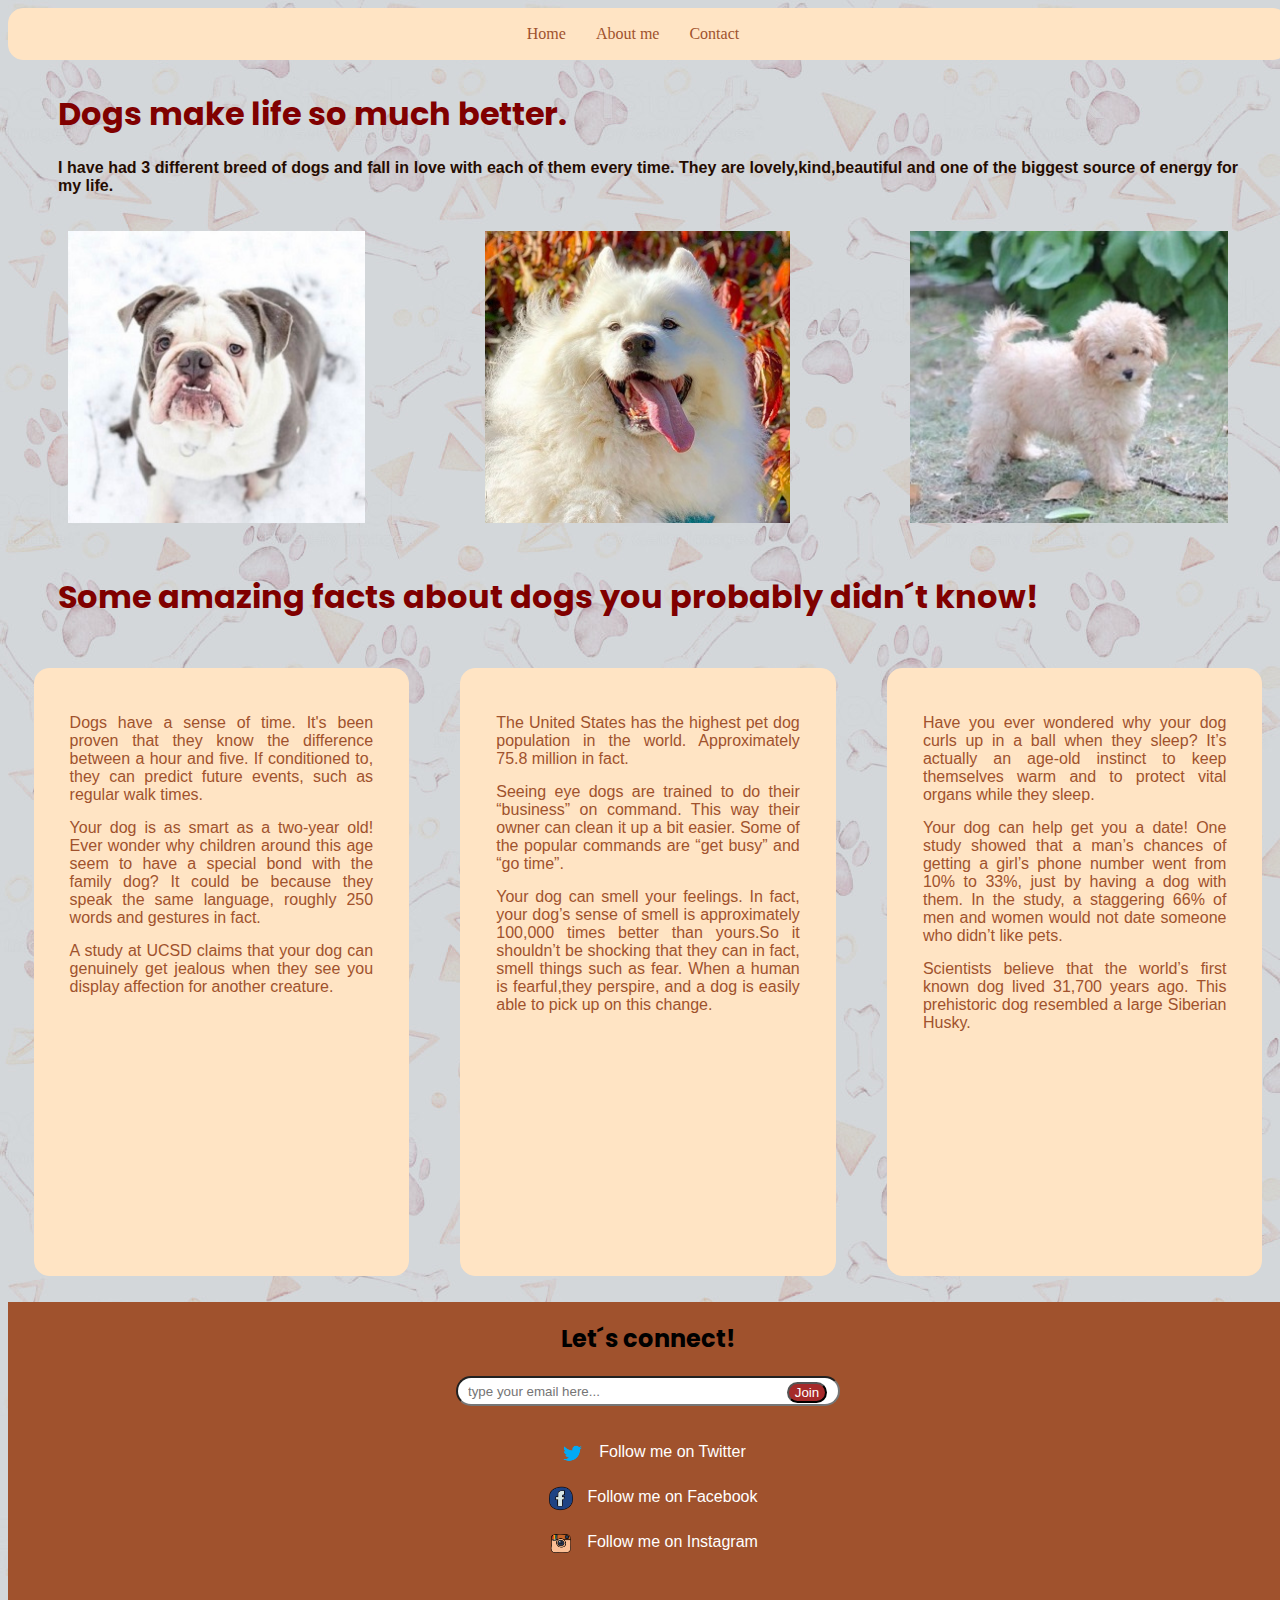
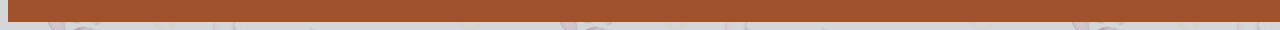
<file: index.html>
<!DOCTYPE html>
<html lang="en">
<head>
    <meta charset="UTF-8">
    <meta name="viewport" content="width=device-width, initial-scale=1.0">
    <meta http-equiv="X-UA-Compatible" content="ie=edge">
    <title>Document</title>
    <link rel="stylesheet" href="/CSS/stylesheet.css">
    <link href="https://fonts.googleapis.com/css?family=Poppins&display=swap" rel="stylesheet">
    
</head>
<body>
        <header>
            <nav>
                <ul>
                    <li><a href="#">Home</a></li>
                    <li><a href="#">About me</a></li>
                    <li><a href="#">Contact</a></li>
                </ul>    
            </nav>
        </header>

        <main>
            <h1>Dogs make life so much better.</h1>
            <p>I have had 3 different breed of dogs and fall in love with each of them every time.
                They are lovely,kind,beautiful and one of the biggest source of energy for my life.
            </p>
        </main>
        <div class="images">
            <div class="img1">
                <img  src="/img/IMG_0309edit.jpg" alt="barney">
                    <div class="description-img1">
                        <p>Barney was a Blue English bulldog.
                            He was very rare and special because his color.<a href="/barney/Barney.html">Read more...</a></p>
                    </div>
            </div>
            <div class="img2">    
                <img src="img/panbe.JPG" alt="panbe">
                    <div class="description-img2">
                        <p>Panbe is a Samoyed.She is so active,beautiful and lovely.<a href="/panbe/Panbe.html">Read more...</a></p>
                    </div>
            </div>
            <div class="img3">    
                <img src="img/IMG_0579edit.jpg" alt="ginger">
                    <div class="description-img3">
                        <p>Ginger is a Toy poodle. She is so funny and cute.<a href="/ginger/Ginger.html">Read more...</a></p>
                    </div>
            </div>    
        </div>

    
        <h1>Some amazing facts about dogs you probably didn´t know!</h1>
            <article>
                <section>
                    <p>Dogs have a sense of time. It's been proven that they know the difference between
                        a hour and five. If conditioned to, they can predict future events, such as regular walk times.</p>
                    <p>Your dog is as smart as a two-year old! Ever wonder why children around this age seem to have a 
                        special bond with the family dog? It could be because they speak the same language, roughly 250
                        words and gestures in fact.</p>
                    <p>A study at UCSD claims that your dog can genuinely get jealous when they see you display affection
                        for another creature.</p> 
                </section>
                <section>
                    <p>The United States has the highest pet dog population in the world. Approximately 75.8 million in
                    fact.</p>
                    <p>Seeing eye dogs are trained to do their “business” on command. This way their owner can clean
                        it up a bit easier. Some of the popular commands are “get busy” and “go time”.</p> 
                    <p>Your dog can smell your feelings. In fact, your dog’s sense of smell is approximately 100,000
                        times better than yours.So it shouldn’t be shocking that they can in fact, smell things such
                    as fear. When a human is fearful,they perspire, and a dog is easily able to pick up on this change.</p>
                </section>
                <section>
                    <p>Have you ever wondered why your dog curls up in a ball when they sleep? It’s actually
                        an age-old instinct to keep themselves warm and to protect vital organs while they sleep.</p> 
                    <p>Your dog can help get you a date! One study showed that a man’s chances of getting a girl’s
                        phone number went from 10% to 33%, just by having a dog with them. In the study, a staggering 
                        66% of men and women would not date someone who didn’t like pets.</p>
                    <p>Scientists believe that the world’s first known dog lived 31,700 years
                        ago. This prehistoric dog resembled a large Siberian Husky.</p>
                </section >                  
            </article>

        <footer>
            <div class="connect">
                <h2>Let´s connect!</h2>
                <input type="email" name="email" placeholder="type your email here...">
                    <button>Join</button>
            </div>    
                <div class="details">
                    <div class="detail">
                        <img src="/img/twitter.png" width="25" height="25" alt="twitter">
                        <a href="#">Follow me on Twitter</a>
                    </div>  
                    <div class="detail">
                        <img src="/img/facebook-circled.png" width="25" height="25" alt="facebook">
                        <a href="#">Follow me on Facebook</a>
                    </div>
                    <div class="detail">
                        <img src="/img/instagram.png" width="25" height="25" alt="instagram">
                        <a href="#">Follow me on Instagram</a>
                    </div>
                </div>
            

        </footer>
</body>
</html>
</file>
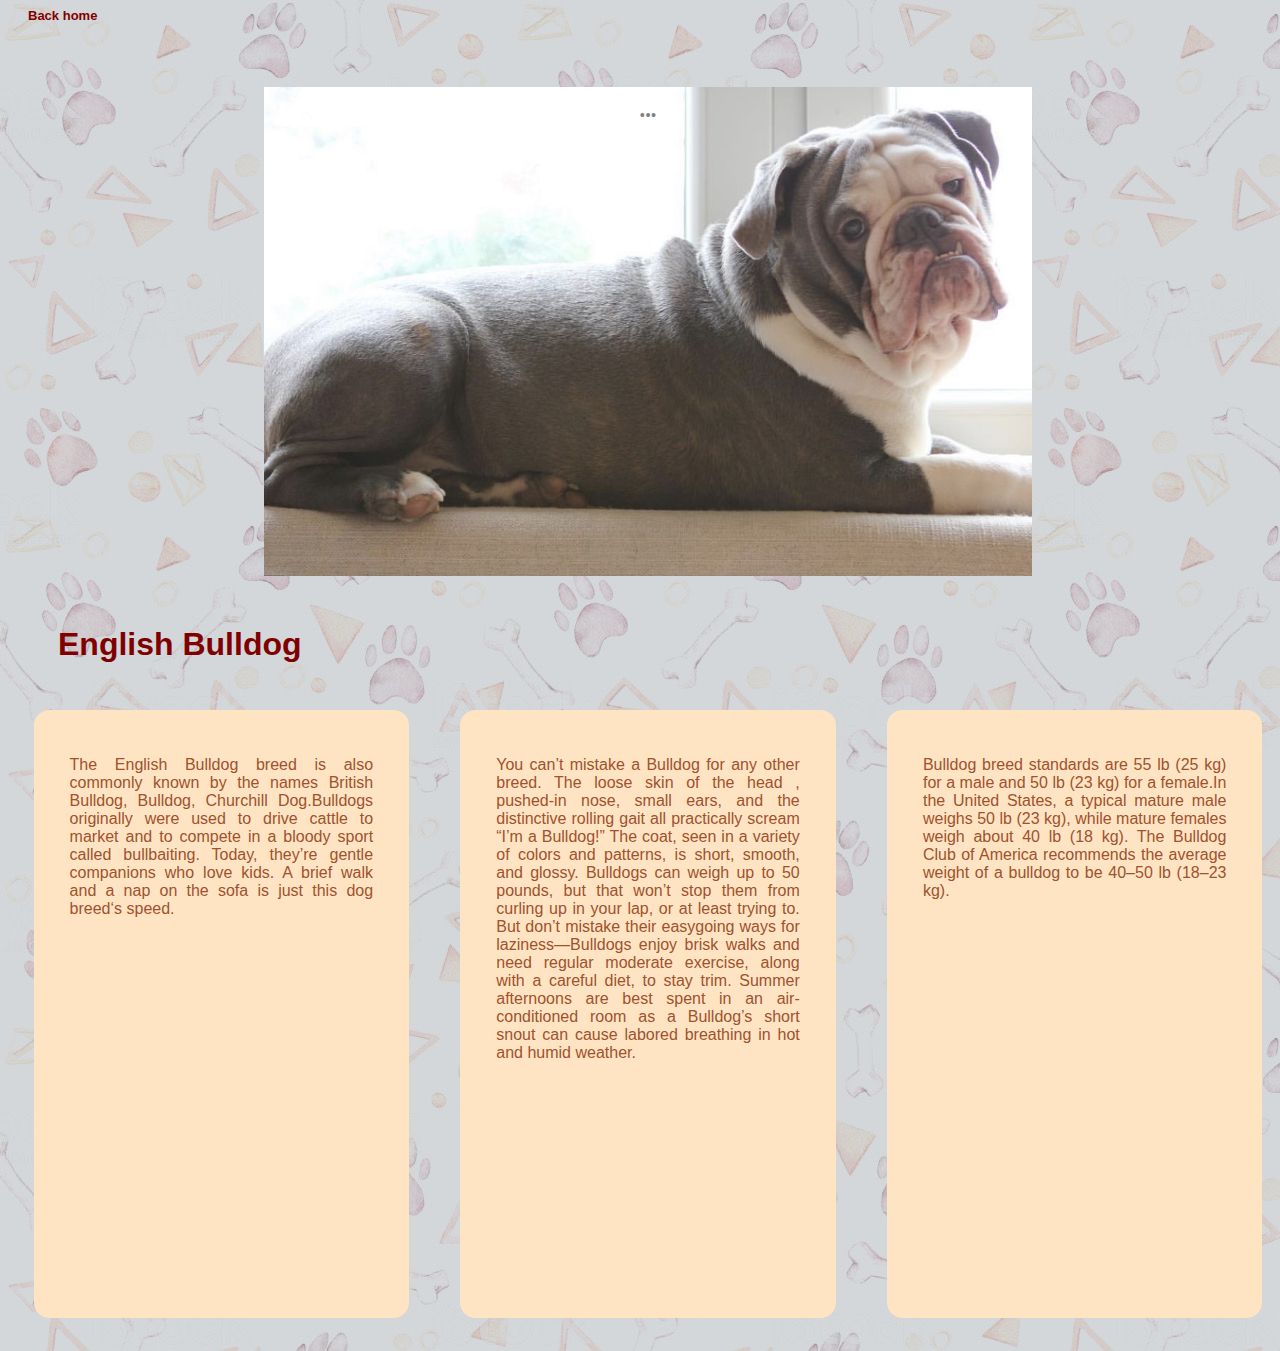
<file: barney/Barney.html>
<!DOCTYPE html>
<html lang="en">
<head>
    <meta charset="UTF-8">
    <meta name="viewport" content="width=device-width, initial-scale=1.0">
    <meta http-equiv="X-UA-Compatible" content="ie=edge">
    <title>Document</title>
    <link rel="stylesheet" href="/CSS/stylesheet.css">
    <script  src="/js/jquery.js"></script>
    <script  src="/js/cycle2.js"></script>
</head>
<body>
    <a class="back" href="/index.html">Back home</a>
        <main>
            <div class="space">
                <div class="cycle-slideshow slider-manual">
                    <span class="cycle-prev">&laquo;</span>
                    <span class="cycle-next">&raquo;</span>
                    <span class="cycle-pager"></span>
                    <img src="/img/IMG_b1.jpg" alt="barney1">
                    <img src="/img/img-b2.jpg" alt="barney2">
                    <img src="/img/IMG_b33.jpg" alt="barney3">
                </div>
            </div>
        </main>    
        <h1>English Bulldog</h1>
        <article>
            <section>    
                <p>The English Bulldog breed is also commonly known by the names British Bulldog,
                    Bulldog, Churchill Dog.Bulldogs originally were used to drive cattle to market and to compete in a bloody sport called bullbaiting.
                    Today, they’re gentle companions who love kids. A brief walk and a nap on the sofa is 
                    just this dog breed‘s speed.</p>
            </section>
            <section>     
                <p>You can’t mistake a Bulldog for any other breed. The loose skin of the head
                    , pushed-in nose, small ears,
                    and the distinctive rolling gait all practically scream “I’m a Bulldog!” The coat, seen in 
                    a variety of colors and patterns, is short, smooth, and glossy. Bulldogs can weigh up to
                    50 pounds, but that won’t stop them from curling up in your lap, or at least trying to.
                        But don’t mistake their easygoing ways for laziness—Bulldogs enjoy brisk walks and need
                        regular moderate exercise, along with a careful diet, to stay trim. Summer afternoons
                        are best spent in an air-conditioned room as a Bulldog’s short snout can cause labored 
                        breathing in hot and humid weather.</p>
            </section>
            <section>           
                <p>Bulldog breed standards are 55 lb (25 kg) for a male and 50 lb (23 kg) for a female.In the 
                    United States, a typical mature male weighs 50 lb (23 kg), while mature females weigh about 40 lb (18 kg).
                    The Bulldog Club of America recommends the average weight of a bulldog to be 40–50 lb (18–23 kg).</p>
            </section>                       
        </article>
    

</body>
</html>
</file>
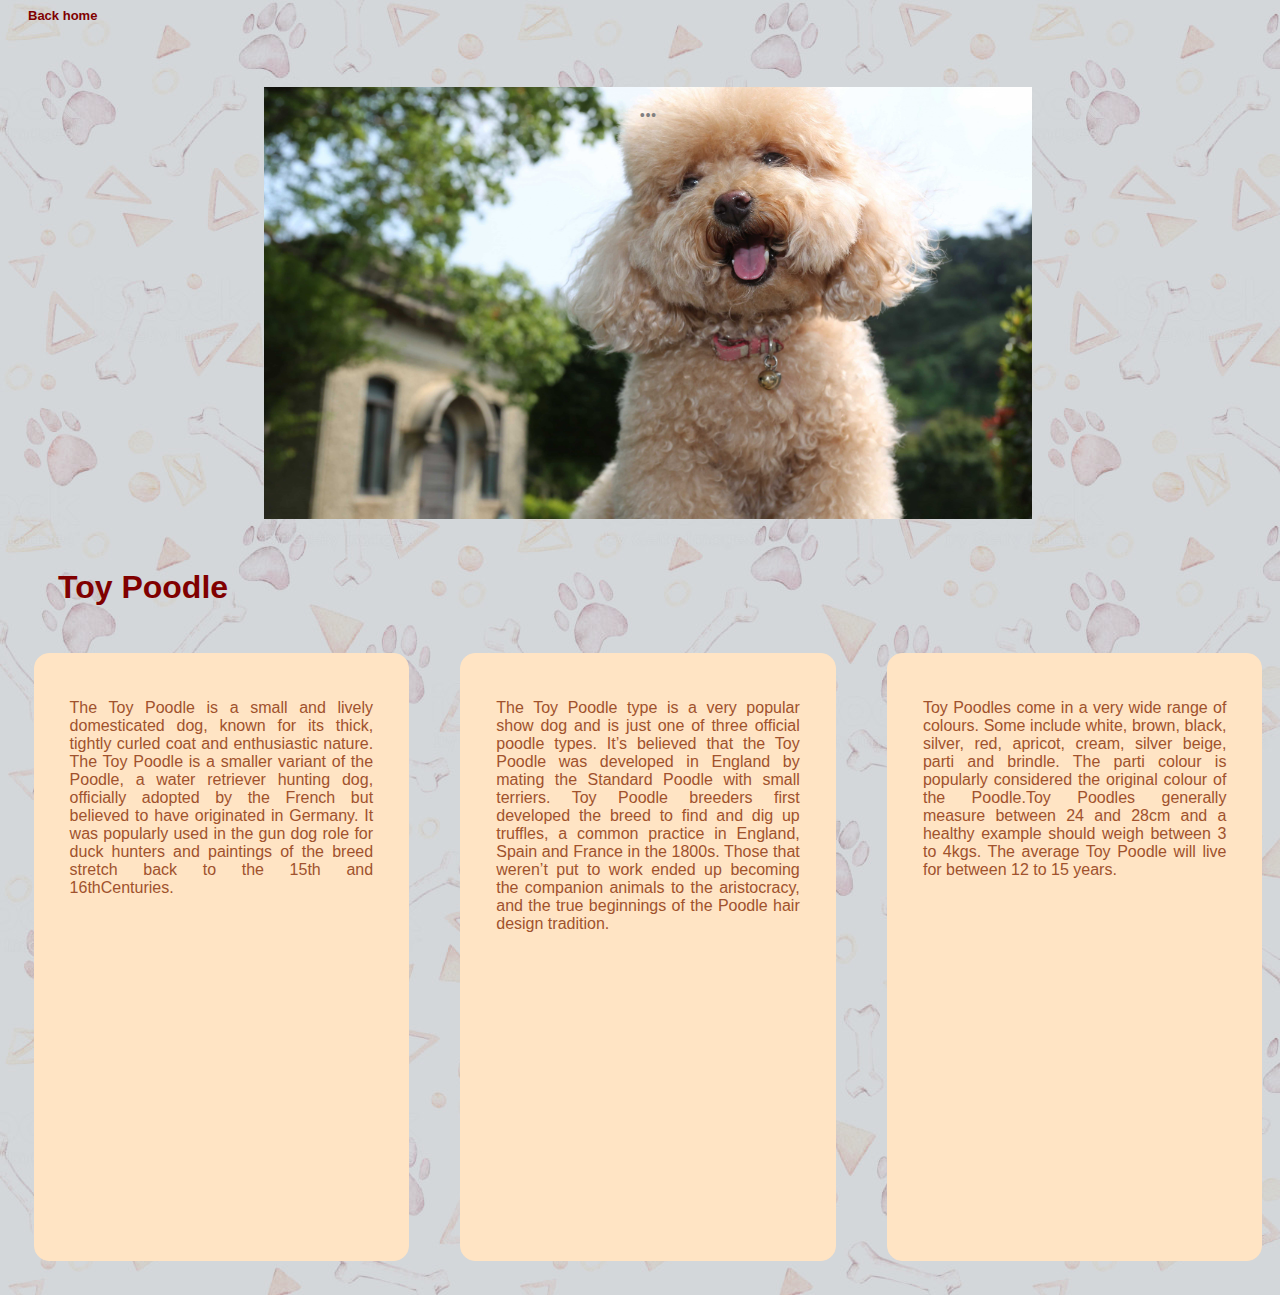
<file: ginger/Ginger.html>
<!DOCTYPE html>
<html lang="en">
<head>
    <meta charset="UTF-8">
    <meta name="viewport" content="width=device-width, initial-scale=1.0">
    <meta http-equiv="X-UA-Compatible" content="ie=edge">
    <title>Document</title>
    <link rel="stylesheet" href="/CSS/stylesheet.css">
    <script  src="/js/jquery.js"></script>
    <script  src="/js/cycle2.js"></script>
</head>
<body>
    <a class="back" href="/index.html">Back home</a>
        <main>
            <div class="space">
                <div class="cycle-slideshow slider-manual">
                    <span class="cycle-prev">&laquo;</span>
                    <span class="cycle-next">&raquo;</span>
                    <span class="cycle-pager"></span>
                    <img src="/img/ginger1.jpg" alt="ginger1">
                    <img src="/img/ginger2.jpg" alt="ginger2">
                    <img src="/img/ginger3.jpg" alt="ginger3">
                </div>
            </div>
        </main>    
        <h1>Toy Poodle</h1>
        <article>
            <section>
                <p>The Toy Poodle is a small and lively domesticated dog, known for its thick,
                    tightly curled coat and enthusiastic nature. The Toy Poodle is a smaller variant 
                    of the Poodle, a water retriever hunting dog, officially adopted by the French but
                    believed to have originated in Germany. It was popularly used in the gun dog role
                    for duck hunters and paintings of the breed stretch back to the 15th and
                        16thCenturies.</p>
            </section>
            <section>
                <p>The Toy Poodle type is a very popular show dog and is just one of three official poodle
                    types. It’s believed that the Toy Poodle was developed in England by mating the
                    Standard Poodle with small terriers. Toy Poodle breeders first developed the breed
                    to find and dig up truffles, a common practice in England, Spain and France in the
                        1800s. Those that weren’t put to work ended up becoming the companion animals to
                        the aristocracy, and the true beginnings of the Poodle hair design tradition.</p>     
            </section>
            <section>
                <p>Toy Poodles come in a very wide range of colours. Some include white, brown, black, 
                    silver, red, apricot, cream, silver beige, parti and brindle. The parti colour is 
                    popularly considered the original colour of the Poodle.Toy Poodles generally measure 
                    between 24 and 28cm and a healthy example should weigh between 3 to 4kgs. The average 
                    Toy Poodle will live for between 12 to 15 years.</p>
                        
            </section>                       
        </article>
        
    
</body>
</html>
</file>
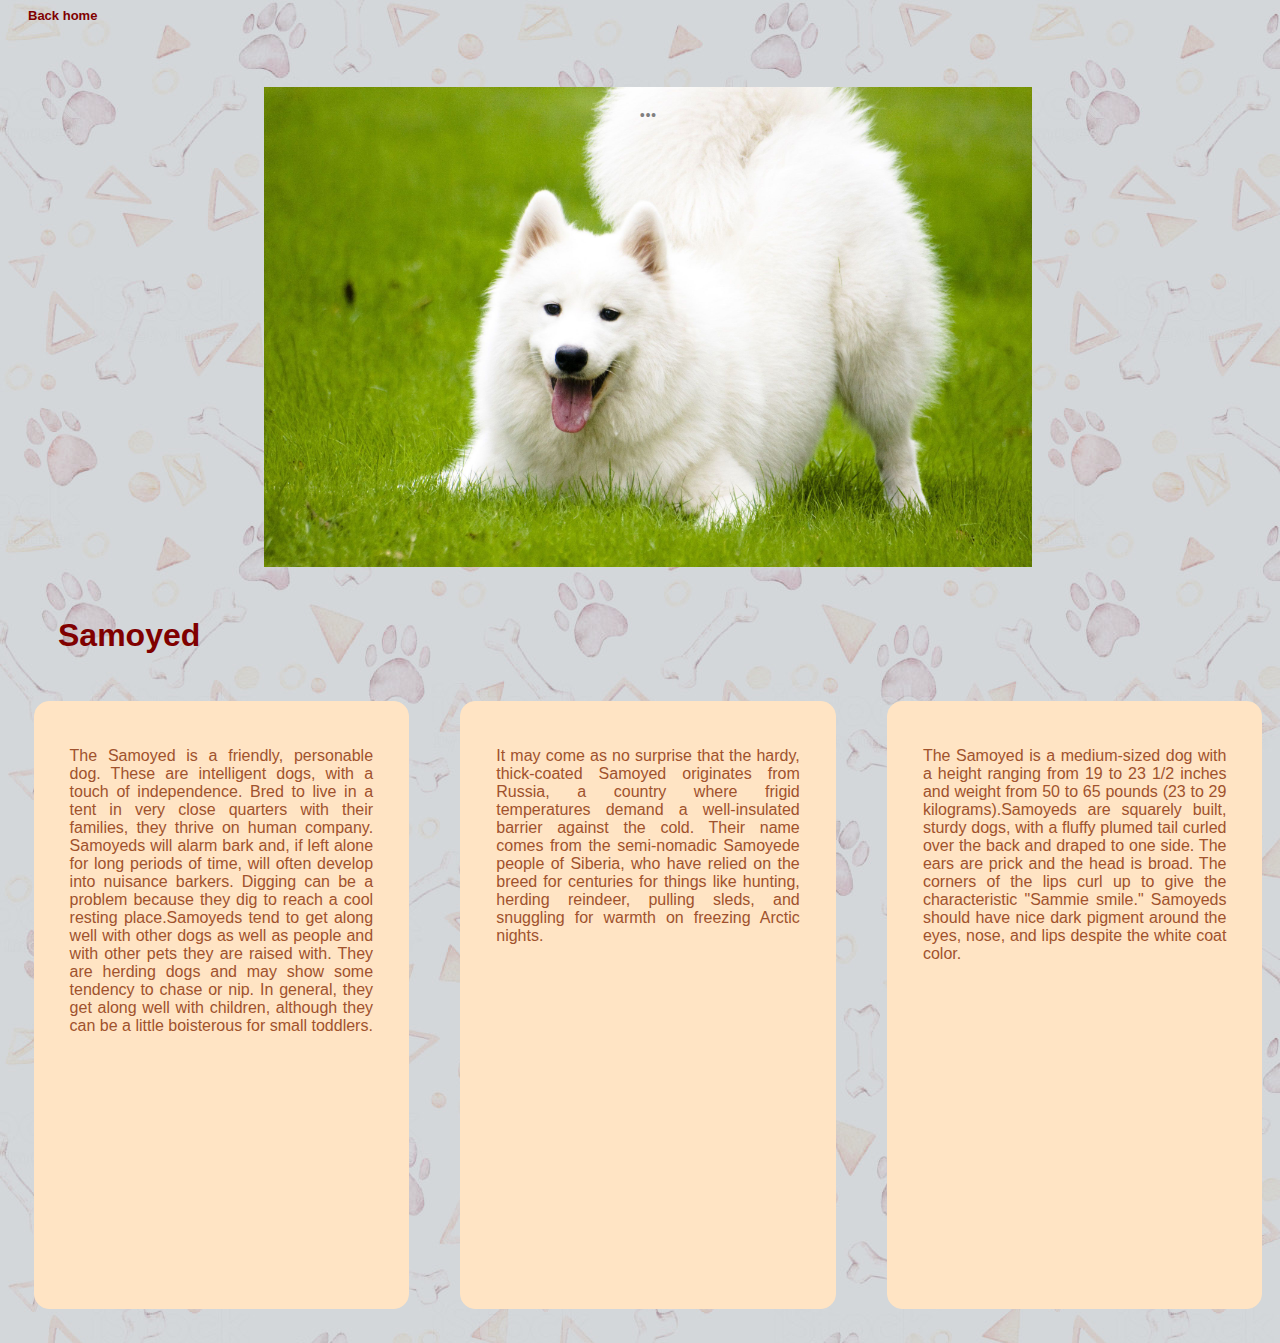
<file: panbe/Panbe.html>
<!DOCTYPE html>
<html lang="en">
<head>
    <meta charset="UTF-8">
    <meta name="viewport" content="width=device-width, initial-scale=1.0">
    <meta http-equiv="X-UA-Compatible" content="ie=edge">
    <title>Document</title>
    <link rel="stylesheet" href="/CSS/stylesheet.css">
    <script  src="/js/jquery.js"></script>
    <script  src="/js/cycle2.js"></script>
</head>
<body>
    <a class="back" href="/index.html">Back home</a>
    
        <main>
            <div class="space">
                <div class="cycle-slideshow slider-manual">
                    <span class="cycle-prev">&laquo;</span>
                    <span class="cycle-next">&raquo;</span>
                    <span class="cycle-pager"></span>
                    <img src="/img/panbe1.jpg" alt="panbe1">
                    <img src="/img/panbe2+.jpg" alt="panbe2">
                    <img src="/img/panbe3+.jpg" alt="panbe3">
                </div>    
            </div>
        </main>    
        <h1>Samoyed</h1>
        <article>
            <section>
                <p>The Samoyed is a friendly, personable dog. These are intelligent dogs, with a touch of 
                    independence. Bred to live in a tent in very close quarters with their families, they
                    thrive on human company. Samoyeds will alarm bark and, if left alone for long periods
                    of time, will often develop into nuisance barkers. Digging can be a problem because 
                    they dig to reach a cool resting place.Samoyeds tend to get along well with other dogs
                    as well as people and with other pets they are raised with. They are herding dogs and
                        may show some tendency to chase or nip. In general, they get along well with
                        children, although they can be a little boisterous for small toddlers.</p>    
            
            </section>
            <section>
                <p>It may come as no surprise that the hardy, thick-coated Samoyed originates from Russia,
                    a country where frigid temperatures demand a well-insulated barrier against the cold.
                    Their name comes from the semi-nomadic Samoyede people of Siberia, who have relied 
                    on the breed for centuries for things like hunting, herding reindeer, pulling sleds, 
                    and snuggling for warmth on freezing Arctic nights. </p>     
            
            </section>
            <section>
                <p>The Samoyed is a medium-sized dog with a height ranging from 19 to 23 1/2 inches and
                    weight from 50 to 65 pounds (23 to 29 kilograms).Samoyeds are squarely built,
                    sturdy dogs, with a fluffy plumed tail curled over the back and draped to one side.
                    The ears are prick and the head is broad. The corners of the lips curl up to give the
                    characteristic "Sammie smile." Samoyeds should have nice dark pigment around the eyes,
                    nose, and lips despite the white coat color.</p>           
            
            </section>                       
        </article>
        
    
</body>
</html>
</file>
<file: CSS/stylesheet.css>
*{
    box-sizing: border-box;
    text-align: justify;
}

body{
    background: url(/img/background666.jpg);
    width: 100%;
    display: grid;
    grid-template-columns: 100%;
    grid-row: auto;
    grid-template-areas: "header"
                         "main"
                         "img1"
                         "img2"
                         "img3"
                         "h1"
                         "article"
                         "footer";
}

/* header menu css satrted------------------*/
header{
    grid-area: header;
    display:flex;
    width: 100%;
    justify-content: center;
    align-items: center;
    background-color: #FFE4C4 ;
    border: 1px solid #FFE4C4;
    border-radius: 15px;
}
/*header menu css finished-------------------------*/


/* nav css code satrted-------------------------------------------*/
nav ul{
    list-style: none;
    display: flex;
    padding: 0;
    width: 100%;
}

nav ul li{
    position: relative;
    margin-right: 30px;

}

nav ul li a{
    color: #A0522D ;
    display: flex;
    text-decoration: none;
    text-align: center;
    font-family: 'Fredoka One', cursive;
}


/* nav css code finished-------------------------------------*/

main{
    grid-area: main;

}

h1{
    grid-area: h1;
    margin-left: 50px;
    margin-top: 30px;
    font-family: 'Poppins', sans-serif;
    color:	#800000;
}

p{
    font-family: Arial, Helvetica, sans-serif;
}

main p{ 
    color: rgb(37, 12, 1);
    margin-left: 50px;
    margin-right: 50px;
    font-weight: 600;
}

/* images css code started---------------------*/

.img1{ grid-area: img1;}
.img2{ grid-area: img2;}
.img3{ grid-area: img3;}

.img1,.img2,.img3{
    position: relative;
    overflow: hidden;
    transition:all 2s ;
    margin: 20px 60px ;
}

.img1 img,
.img2 img,
.img3 img{
    width: 100%;
    display: block;
}

.description-img1,.description-img2 ,.description-img3{
    position: unset;
    bottom: 0;
    left: 0;
    background-color: rgba(179, 172, 172, 0.55);
    padding: 10px 20px;
    font-size: small;
    font-family: Arial, Helvetica, sans-serif;
    font-weight: bold;
    height: 90px;
    width: 100%;
    transition: all 1s;
}

.description-img1 a,.description-img2 a,.description-img3 a{
    text-decoration: none;
    color: #A52A2A;
    font-weight: 900;
}


/*images css code finished----------------------------------------*/




/* content css code started----------------------*/
article{
    grid-area: article;
    display: flex;
    flex-direction: column;
    justify-content: center;
    align-items: center;
}

article section{
    width: 25rem;
    height: 38rem;
    background:#FFE4C4 ;
    border: 1px solid #FFE4C4;
    border-radius: 15px;
    margin: 2% 2%;
    padding: 30px 20px;
}

article section p{ 
    color: #A0522D;
    margin:15px;

}
/*content css code finished------------------------*/



/* footer css code started---------------------------*/
footer{ 
    grid-area: footer;
    background: #A0522D ;
    height: 20rem;
}

h2{
    font-family:'Poppins', sans-serif ;
}
.connect{
    display: flex;
    flex-direction: column;
    justify-content: center;
    align-items: center; 
    position: relative; 
} 

input[type="email"]{
    border-radius: 15px;
    position: relative;
    width: 30%;
    height: 30px;
    display: block;
    padding-left: 10px;
}

button{
    position: absolute;
    border-radius: 15px;
    bottom: 3px;
    right: 36%;
    background-color: 	#A52A2A;
    color: white;
}

.details{
    display: flex;
    flex-direction:column;
    justify-content: center;
    align-items: center;
    justify-content: space-evenly;
    margin: 25px 0;
}


.detail img{
    vertical-align: middle;
    margin: 10px;
}
footer .details .detail a{
    text-decoration: none;
    font-family: Arial, Helvetica, sans-serif;
    color: white;
}


/*footer css code finished--------------------------------*/


/*backhome button--------------------------------------------*/
.back {
    text-decoration: none;
    font-family: Arial, Helvetica, sans-serif;
    color: #800000;
    font-size: small;
    font-weight: 700;
    margin-left: 20px;
}


/* slideshow css started---------------------------------*/
.space{
    display: block;
    margin:5% 20% 0 20%;
}

.slider-manual{
    display: block;
    width: 100%;
    height: 60%;
}
.slider-manual img{
    display: block;
    width: 100%;
    height: 100%;
}

.cycle-prev ,.cycle-next{
    position: absolute;
    top: 45%;
    background-color: rgba(0, 0, 0, 0.35);
    color: #fff;
    padding: 1px 10px;
    display: block;
    z-index: 1000;
    opacity: 0;
    transition: opacity 0.5s;

}

.cycle-next{
    right: 0;
}

.cycle-slideshow:hover .cycle-prev,
.cycle-slideshow:hover .cycle-next{
    opacity: 1;
}

.cycle-pager{
    position: absolute;
    top: 20px;
    z-index: 1000;
    width: 100%;
    text-align: center;
    color:grey;
}

.cycle-slideshow img{ 
    margin-bottom: 20px;
    position: relative;
}


/*some css dogs.html finished--------------------*/



@media (min-width:800px){
    .wrapper-wrapper{
        max-width: 1600px;
        grid-template-columns: repeat(6,1fr);
        grid-column-gap: 20px;
        grid-template-rows: auto;
        grid-template-areas: "header header header header header header"
                              "main main main main main main "
                              "img1 img1 img2 img2 img3 img3"
                              "h1 h1 h1 h1 h1 h1"
                              "article article article article article article"
                              "footer footer footer footer footer footer"

    }

    
    .img1:hover,
    .img2:hover,
    .img3:hover{
        transform: scale(1.2);

    }

    .img1:hover .description-img1,
    .img2:hover .description-img2,
    .img3:hover .description-img3{
            transform: translateY(0);
            display: block;
}

    .description-img3,
    .description-img2,
    .description-img1{
        position:absolute;
        transform: translateY(100%);
        font-size: x-small;
        height: 65px;
       
    }


    .images{
        display: flex;
        justify-content: center;
        align-items: center;
    
    }

    article{
        display: flex;
        flex-direction: row;
    }

}
</file>
